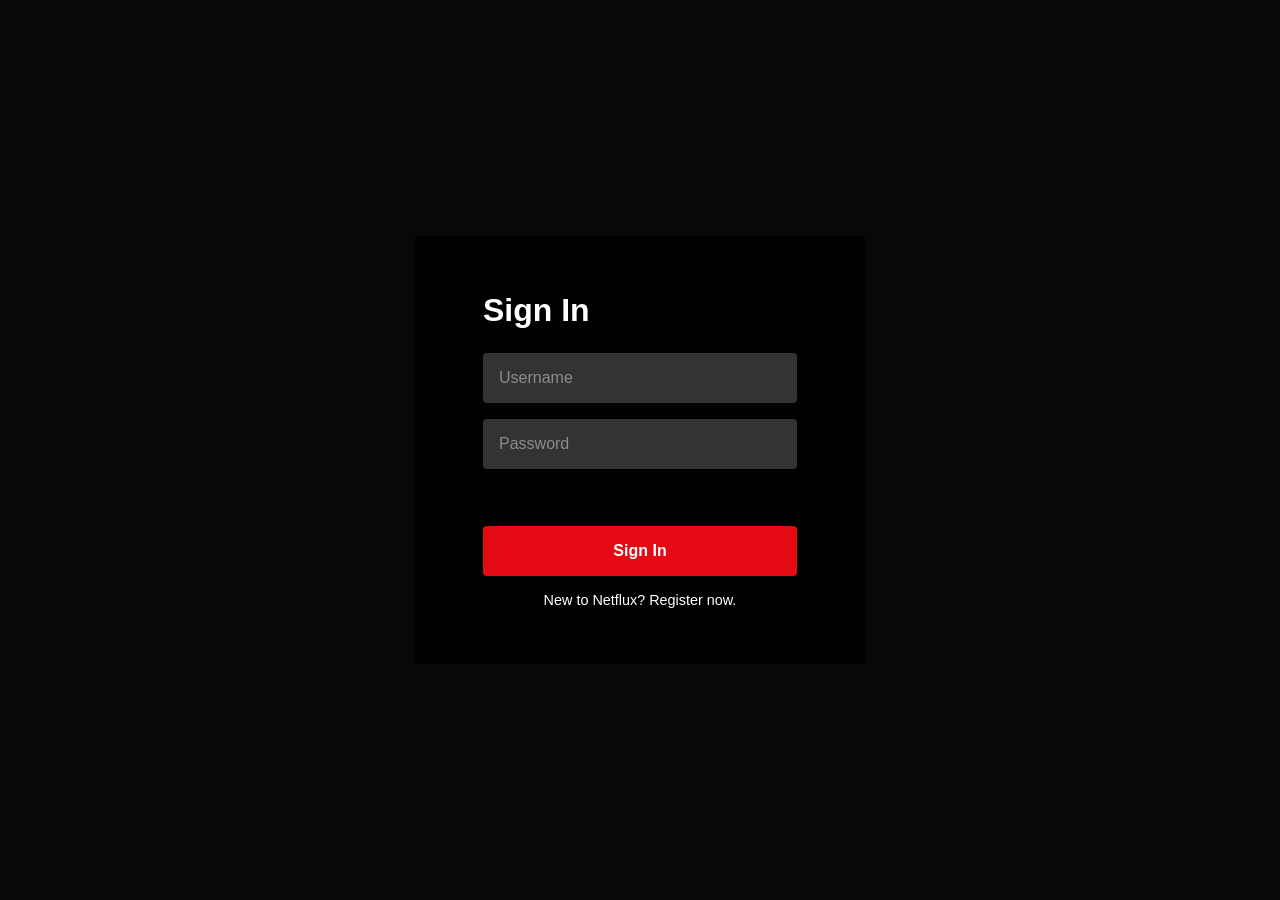
<file: 07-netflux-demo/frontend/index.html>
<!DOCTYPE html>
<html lang="en">
<head>
  <meta charset="UTF-8" />
  <meta name="viewport" content="width=device-width, initial-scale=1.0" />
  <title>Netflux</title>
  <link rel="stylesheet" href="css/styles.css" />
</head>
<body>
  <div id="navbar-container"></div>
  <div id="app"></div>
  <script type="module" src="js/app.js"></script>
</body>
</html>
</file>
<file: 07-netflux-demo/frontend/css/styles.css>
/* ── Reset & Base ─────────────────────────────────────────── */
*, *::before, *::after {
  box-sizing: border-box;
  margin: 0;
  padding: 0;
}

html, body {
  height: 100%;
}

body {
  background-color: #141414;
  color: #fff;
  font-family: 'Helvetica Neue', Arial, sans-serif;
  -webkit-font-smoothing: antialiased;
}

a {
  color: inherit;
  text-decoration: none;
}

button {
  cursor: pointer;
  border: none;
  background: none;
  font-family: inherit;
}

/* ── Spinner ──────────────────────────────────────────────── */
.spinner-wrapper {
  display: flex;
  justify-content: center;
  align-items: center;
  padding: 80px 0;
}

.spinner {
  width: 48px;
  height: 48px;
  border: 4px solid rgba(255, 255, 255, 0.15);
  border-top-color: #e50914;
  border-radius: 50%;
  animation: spin 0.8s linear infinite;
}

@keyframes spin {
  to { transform: rotate(360deg); }
}

/* ── Navbar ───────────────────────────────────────────────── */
.navbar {
  position: fixed;
  top: 0;
  left: 0;
  right: 0;
  z-index: 100;
  display: flex;
  align-items: center;
  justify-content: space-between;
  padding: 0 48px;
  height: 68px;
  background: transparent;
  transition: background 0.3s ease;
}

.navbar--solid {
  background: #000;
}

.navbar-left {
  display: flex;
  align-items: center;
  gap: 32px;
}

.navbar-logo {
  font-size: 1.8rem;
  font-weight: 900;
  color: #e50914;
  letter-spacing: 2px;
  cursor: pointer;
  user-select: none;
}

.navbar-link {
  font-size: 0.9rem;
  color: #e5e5e5;
  transition: color 0.2s;
}

.navbar-link:hover {
  color: #fff;
}

.navbar-right {
  display: flex;
  align-items: center;
  gap: 20px;
}

/* Search */
.search-wrapper {
  display: flex;
  align-items: center;
  gap: 8px;
}

.search-icon-btn {
  color: #fff;
  font-size: 1.3rem;
  width: 32px;
  height: 32px;
  display: flex;
  align-items: center;
  justify-content: center;
  transition: opacity 0.2s;
}

.search-icon-btn:hover {
  opacity: 0.8;
}

.search-input {
  background: rgba(0, 0, 0, 0.75);
  border: 1px solid #fff;
  color: #fff;
  padding: 6px 10px;
  font-size: 0.85rem;
  width: 0;
  overflow: hidden;
  opacity: 0;
  transition: width 0.3s ease, opacity 0.3s ease;
}

.search-expanded .search-input {
  width: 220px;
  opacity: 1;
}

.search-input::placeholder {
  color: #aaa;
}

/* Avatar */
.navbar-avatar {
  width: 36px;
  height: 36px;
  background: #e50914;
  border-radius: 4px;
  display: flex;
  align-items: center;
  justify-content: center;
  font-size: 0.8rem;
  font-weight: 700;
  color: #fff;
  user-select: none;
}

/* Sign Out */
.navbar-signout {
  color: #e5e5e5;
  font-size: 0.9rem;
  transition: color 0.2s;
}

.navbar-signout:hover {
  color: #fff;
}

/* ── Auth Pages ───────────────────────────────────────────── */
.auth-container {
  min-height: 100vh;
  display: flex;
  align-items: center;
  justify-content: center;
  background: rgba(0, 0, 0, 0.6);
  background-image: url('https://assets.nflxext.com/ffe/siteui/vlv3/51a95c4d-d3c0-4abe-af4c-bf36cf8b5e5b/web/IN-en-20250609-TRIFECTA-perspective_f35ef4c5-dc33-4bc1-965e-a58abc24b2d9_small.jpg');
  background-size: cover;
  background-position: center;
}

.auth-form {
  background: rgba(0, 0, 0, 0.82);
  padding: 56px 68px;
  border-radius: 4px;
  width: 100%;
  max-width: 450px;
  display: flex;
  flex-direction: column;
  gap: 16px;
}

.auth-form h1 {
  font-size: 2rem;
  font-weight: 700;
  margin-bottom: 8px;
}

.auth-form input {
  background: #333;
  border: none;
  border-radius: 4px;
  padding: 16px;
  color: #fff;
  font-size: 1rem;
  outline: none;
}

.auth-form input::placeholder {
  color: #8c8c8c;
}

.auth-form input:focus {
  background: #454545;
}

.auth-form button[type="submit"] {
  background: #e50914;
  color: #fff;
  font-size: 1rem;
  font-weight: 700;
  padding: 16px;
  border-radius: 4px;
  margin-top: 8px;
  transition: background 0.2s;
}

.auth-form button[type="submit"]:hover:not(:disabled) {
  background: #f40612;
}

.auth-form button[type="submit"]:disabled {
  opacity: 0.6;
  cursor: not-allowed;
}

.auth-error {
  color: #e87c03;
  font-size: 0.85rem;
  min-height: 1.2em;
}

.auth-link {
  color: #737373;
  font-size: 0.9rem;
  text-align: center;
}

.auth-link a {
  color: #fff;
}

/* ── Hero Banner ──────────────────────────────────────────── */
.hero {
  position: relative;
  height: 80vh;
  min-height: 500px;
  overflow: hidden;
}

.hero-bg {
  position: absolute;
  inset: 0;
  background-size: cover;
  background-position: center top;
  transition: opacity 0.4s ease;
}

.hero-fade .hero-bg {
  opacity: 0;
}

.hero-overlay {
  position: absolute;
  inset: 0;
  background: linear-gradient(
    to bottom,
    rgba(0, 0, 0, 0.1) 0%,
    rgba(0, 0, 0, 0.0) 40%,
    rgba(20, 20, 20, 0.9) 80%,
    #141414 100%
  );
  display: flex;
  align-items: flex-end;
}

.hero-info {
  padding: 0 48px 56px;
  max-width: 600px;
}

.hero-title {
  font-size: 3rem;
  font-weight: 900;
  line-height: 1.1;
  margin-bottom: 12px;
  text-shadow: 2px 2px 8px rgba(0, 0, 0, 0.6);
}

.hero-rating {
  font-size: 1.1rem;
  color: #ddd;
  margin-bottom: 20px;
}

.hero-buttons {
  display: flex;
  gap: 12px;
}

/* ── Buttons ──────────────────────────────────────────────── */
.btn {
  padding: 10px 24px;
  border-radius: 4px;
  font-size: 1rem;
  font-weight: 700;
  transition: background 0.2s, opacity 0.2s;
}

.btn-play {
  background: #fff;
  color: #000;
}

.btn-play:hover {
  background: rgba(255, 255, 255, 0.8);
}

.btn-info {
  background: rgba(109, 109, 110, 0.7);
  color: #fff;
}

.btn-info:hover {
  background: rgba(109, 109, 110, 0.5);
}

.btn-mylist {
  background: rgba(109, 109, 110, 0.7);
  color: #fff;
  border: 2px solid rgba(255, 255, 255, 0.6);
}

.btn-mylist:hover:not(:disabled) {
  background: rgba(109, 109, 110, 0.5);
}

.btn-mylist:disabled {
  opacity: 0.5;
  cursor: not-allowed;
}

/* ── Home Content ─────────────────────────────────────────── */
.home-content {
  padding: 0 0 48px;
  margin-top: -40px;
  position: relative;
  z-index: 1;
}

/* ── Row ──────────────────────────────────────────────────── */
.row-section {
  padding: 24px 0;
}

.row-header {
  display: flex;
  align-items: baseline;
  gap: 16px;
  padding: 0 48px;
  margin-bottom: 12px;
}

.row-title {
  font-size: 1.25rem;
  font-weight: 700;
  color: #e5e5e5;
}

.row-view-all {
  font-size: 0.85rem;
  color: #54b3d6;
  transition: color 0.2s;
}

.row-view-all:hover {
  color: #fff;
}

.row-wrapper {
  position: relative;
  display: flex;
  align-items: center;
}

.row-track {
  display: flex;
  gap: 8px;
  overflow-x: auto;
  scroll-behavior: smooth;
  scrollbar-width: none;
  padding: 12px 48px;
}

.row-track::-webkit-scrollbar {
  display: none;
}

.row-arrow {
  position: absolute;
  top: 0;
  bottom: 0;
  width: 48px;
  background: rgba(0, 0, 0, 0.6);
  color: #fff;
  font-size: 2rem;
  display: flex;
  align-items: center;
  justify-content: center;
  z-index: 2;
  transition: background 0.2s;
  flex-shrink: 0;
}

.row-arrow:hover {
  background: rgba(0, 0, 0, 0.85);
}

.row-arrow--left {
  left: 0;
}

.row-arrow--right {
  right: 0;
}

/* ── Movie Card ───────────────────────────────────────────── */
.movie-card {
  position: relative;
  flex-shrink: 0;
  width: 180px;
  height: 270px;
  border-radius: 4px;
  overflow: hidden;
  cursor: pointer;
  transition: transform 0.2s ease, box-shadow 0.2s ease;
}

.movie-card:hover {
  transform: scale(1.05);
  box-shadow: 0 8px 32px rgba(0, 0, 0, 0.8);
  z-index: 1;
}

.movie-card img {
  width: 100%;
  height: 100%;
  object-fit: cover;
  display: block;
}

.card-placeholder {
  width: 100%;
  height: 100%;
  background: #2a2a2a;
  display: flex;
  align-items: center;
  justify-content: center;
  padding: 12px;
  text-align: center;
}

.card-placeholder span {
  font-size: 0.85rem;
  color: #aaa;
}

.card-overlay {
  position: absolute;
  inset: 0;
  background: linear-gradient(to top, rgba(0,0,0,0.85) 0%, transparent 60%);
  display: flex;
  flex-direction: column;
  justify-content: flex-end;
  padding: 12px;
  opacity: 0;
  transition: opacity 0.2s ease;
}

.movie-card:hover .card-overlay {
  opacity: 1;
}

.card-title {
  font-size: 0.85rem;
  font-weight: 700;
  margin-bottom: 4px;
}

.card-rating {
  font-size: 0.78rem;
  color: #f5c518;
}

/* ── Movie Grid ───────────────────────────────────────────── */
.movie-grid {
  display: grid;
  grid-template-columns: repeat(auto-fill, minmax(180px, 1fr));
  gap: 12px;
}

/* ── Browse / Search Page ─────────────────────────────────── */
.browse-page {
  padding: 100px 48px 48px;
}

.browse-heading {
  font-size: 2rem;
  font-weight: 700;
  margin-bottom: 32px;
}

.empty-state {
  color: #737373;
  font-size: 1.1rem;
  margin-top: 40px;
}

/* ── Movie Detail Page ────────────────────────────────────── */
.movie-page {
  padding-top: 68px;
}

.movie-backdrop {
  position: relative;
  width: 100%;
  height: 55vh;
  background-size: cover;
  background-position: center top;
}

.movie-backdrop-overlay {
  position: absolute;
  inset: 0;
  background: linear-gradient(
    to bottom,
    rgba(0,0,0,0.1) 0%,
    rgba(20,20,20,1) 100%
  );
}

.movie-content {
  padding: 32px 48px 64px;
}

.movie-title {
  font-size: 2.5rem;
  font-weight: 900;
  margin-bottom: 24px;
}

.movie-actions {
  display: flex;
  gap: 12px;
  margin-bottom: 28px;
}

.movie-overview {
  font-size: 1rem;
  line-height: 1.6;
  color: #d2d2d2;
  margin-bottom: 32px;
}

.movie-meta {
  display: flex;
  flex-direction: column;
  gap: 10px;
}

.meta-row {
  display: flex;
  gap: 12px;
}

.meta-label {
  font-size: 0.85rem;
  color: #737373;
  min-width: 110px;
  flex-shrink: 0;
}

.meta-value {
  font-size: 0.85rem;
  color: #d2d2d2;
}

/* ── Player ───────────────────────────────────────────────── */
.player-overlay {
  position: fixed;
  inset: 0;
  background: rgba(0, 0, 0, 0.88);
  display: flex;
  align-items: center;
  justify-content: center;
  z-index: 1000;
}

.player-dialog {
  position: relative;
  width: 92vw;
  max-width: 1200px;
  aspect-ratio: 16 / 9;
  background: #000;
  border-radius: 6px;
  overflow: hidden;
}

.player-iframe {
  width: 100%;
  height: 100%;
  border: none;
  display: block;
}

.player-close {
  position: absolute;
  top: 12px;
  right: 16px;
  background: transparent;
  border: none;
  color: #fff;
  font-size: 1.5rem;
  cursor: pointer;
  z-index: 1;
  line-height: 1;
  opacity: 0.7;
}

.player-close:hover {
  opacity: 1;
  color: #e50914;
}

/* ── Error ────────────────────────────────────────────────── */
.page-error {
  color: #e87c03;
  font-size: 1rem;
  padding: 100px 48px;
}
</file>
